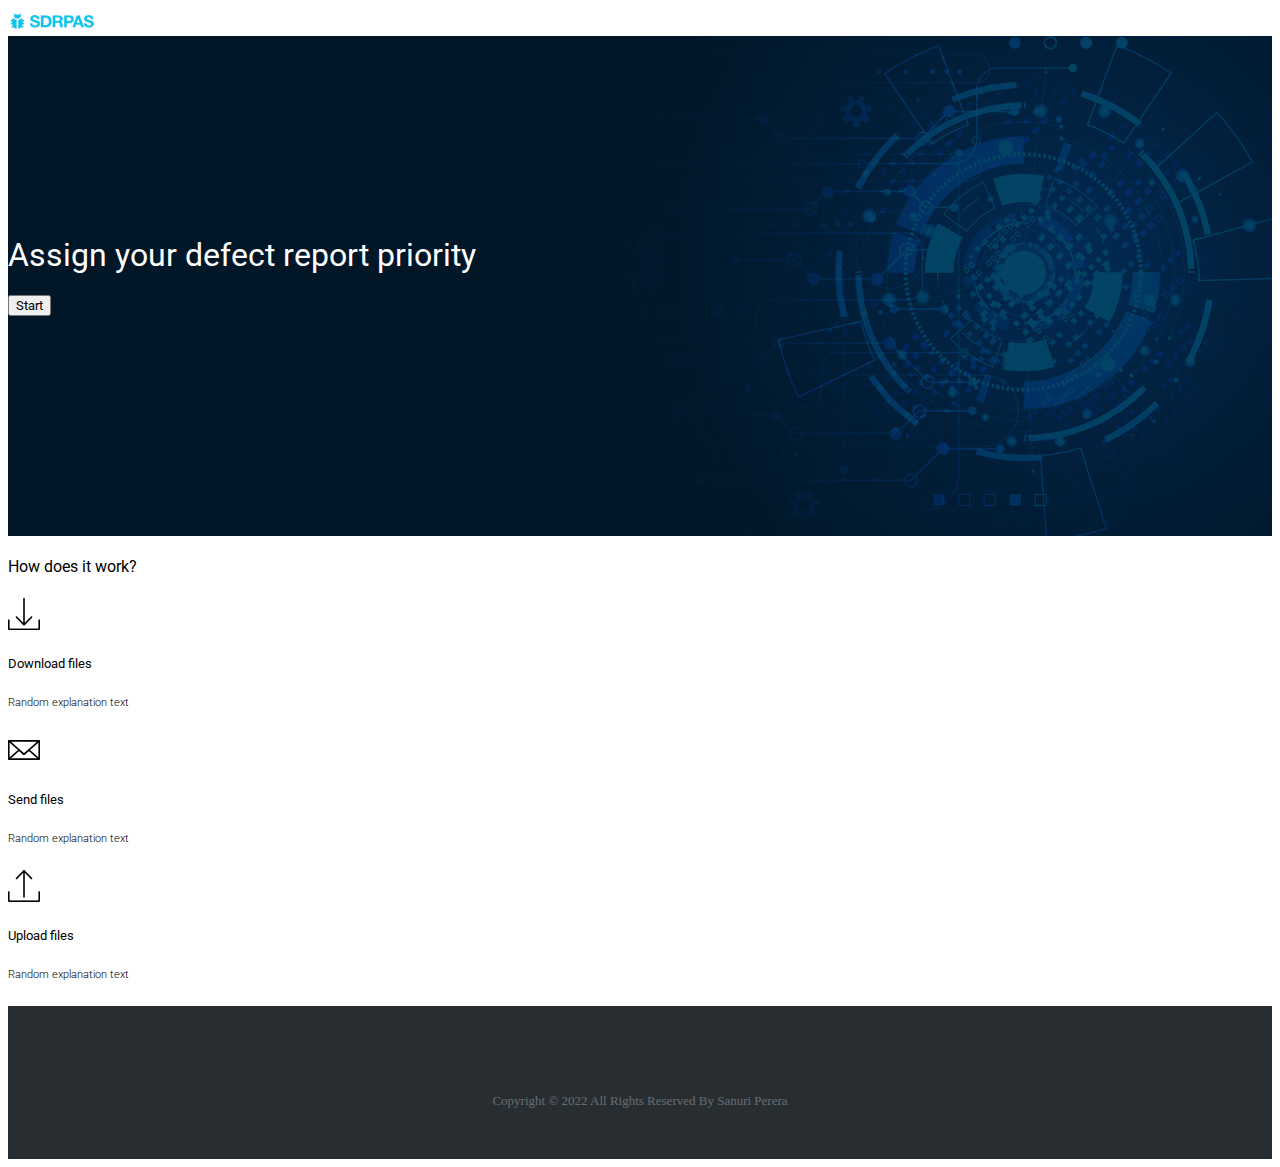
<file: FinalYearCode/FrontEnd/index.html>
<!DOCTYPE html>

<head>
    <meta charset="utf-8">
    <meta name="viewport" content="width=device-width, initial-scale=1">
    <title>Index</title>
    <link href="https://cdn.jsdelivr.net/npm/bootstrap@5.0.2/dist/css/bootstrap.min.css" rel="stylesheet" integrity="sha384-EVSTQN3/azprG1Anm3QDgpJLIm9Nao0Yz1ztcQTwFspd3yD65VohhpuuCOmLASjC" crossorigin="anonymous">
    <link rel="stylesheet" href="https://cdn.jsdelivr.net/npm/bootstrap-icons@1.3.0/font/bootstrap-icons.css">
    <link rel="stylesheet" href="styles.css">
</head>

<body class="bg-light">
    <!-- Navbar - start -->
    <nav class="navbar navbar-light bg-white shadow-lg">
        <div class="container-fluid">
            <a class="navbar-brand" href="#">
                 <img src="src/img/Screenshot%202022-04-16%20133247.jpg" alt="" width="auto" height="24">
<!--                <i class="bi bi-house text-white"></i>-->
            </a>
        </div>
    </nav>
    <!-- Navbar - end -->
    <div class="container-fluid mt-2">
        <div class="row">
            <div class="col-12">
                <div class="bg-overlay text-center rounded-3">
                    <h1 class="text-white main-text vc">Assign your defect report priority</h1>
                    <button id="start" class="btn btn-lg btn-outline-light rounded-pill main-text">Start</button>
                </div>
            </div>
        </div>
        <div class="row bg-light py-4 px-1">
            <div class="col-12 py-2">
                <h4 class="mx-2 main-text bold">How does it work?</h4>
            </div>
            <div class="col-12 col-md-4 offset-lg-3 col-lg-2 text-center">
                <div class="row">
                    <div class="col-12 pt-2 pb-1"><img src="src/img/i1.png" width="32px" height="auto" alt=""></div>
                    <div class="col-12">
                        <h5 class="fw-bold main-text">Download files</h5>
                    </div>
                    <div class="col-12">
                        <h6 class="sub-text">Random explanation text</h6>
                    </div>
                </div>
            </div>
            <div class="col-12 col-md-4 col-lg-2 text-center">
                <div class="row">
                    <div class="col-12 pt-2 pb-1"><img src="src/img/i2.png" width="32px" height="auto" alt=""></div>
                    <div class="col-12">
                        <h5 class="fw-bold main-text">Send files</h5>
                    </div>
                    <div class="col-12">
                        <h6 class="sub-text">Random explanation text</h6>
                    </div>
                </div>
            </div>
            <div class="col-12 col-md-4 col-lg-2 text-center">
                <div class="row">
                    <div class="col-12 pt-2 pb-1"><img src="src/img/i3.png" width="32px" height="auto" alt=""></div>
                    <div class="col-12">
                        <h5 class="fw-bold main-text">Upload files</h5>
                    </div>
                    <div class="col-12">
                        <h6 class="sub-text">Random explanation text</h6>
                    </div>
                </div>
            </div>
        </div>
        <!-- Footer - start -->
        <div class="row footer footer-dark ">
            <footer class="footer">
                <div class="container">
<!--                    <div class="row">-->
<!--                        <div class="col-sm-6 col-md-3 item">-->
<!--                            <h3>Services</h3>-->
<!--                            <ul>-->
<!--                                <li><a href="#">Web design</a></li>-->
<!--                                <li><a href="#">Development</a></li>-->
<!--                                <li><a href="#">Hosting</a></li>-->
<!--                            </ul>-->
<!--                        </div>-->
<!--                        <div class="col-sm-6 col-md-3 item">-->
<!--                            <h3>About</h3>-->
<!--                            <ul>-->
<!--                                <li><a href="#">Company</a></li>-->
<!--                                <li><a href="#">Team</a></li>-->
<!--                                <li><a href="#">Careers</a></li>-->
<!--                            </ul>-->
<!--                        </div>-->
<!--                        <div class="col-md-6 item text">-->
<!--                            <h3>Company Name</h3>-->
<!--                            <p>Praesent sed lobortis mi. Suspendisse vel placerat ligula. Vivamus ac sem lacus. Ut vehicula rhoncus elementum. Etiam quis tristique lectus. Aliquam in arcu eget velit pulvinar dictum vel in justo.</p>-->
<!--                        </div>-->
<!--                        <div class="col item social"><a href="#"><i class="bi bi-facebook"></i></a><a href="#"><i class="bi bi-twitter"></i></a><a href="#"><i class="bi bi-youtube"></i></a><a href="#"><i class="bi bi-instagram"></i></a></div>-->
<!--                    </div>-->
                    <p class="copyright">Copyright &copy; 2022 All Rights Reserved By Sanuri Perera</p>
                </div>
            </footer>
        </div>
        <!-- Footer - end -->
    </div>

   
    <script src="https://cdn.jsdelivr.net/npm/bootstrap@5.0.2/dist/js/bootstrap.bundle.min.js" integrity="sha384-MrcW6ZMFYlzcLA8Nl+NtUVF0sA7MsXsP1UyJoMp4YLEuNSfAP+JcXn/tWtIaxVXM" crossorigin="anonymous"></script>
    <script src="index.js"></script>
</body>

</html>
</file>
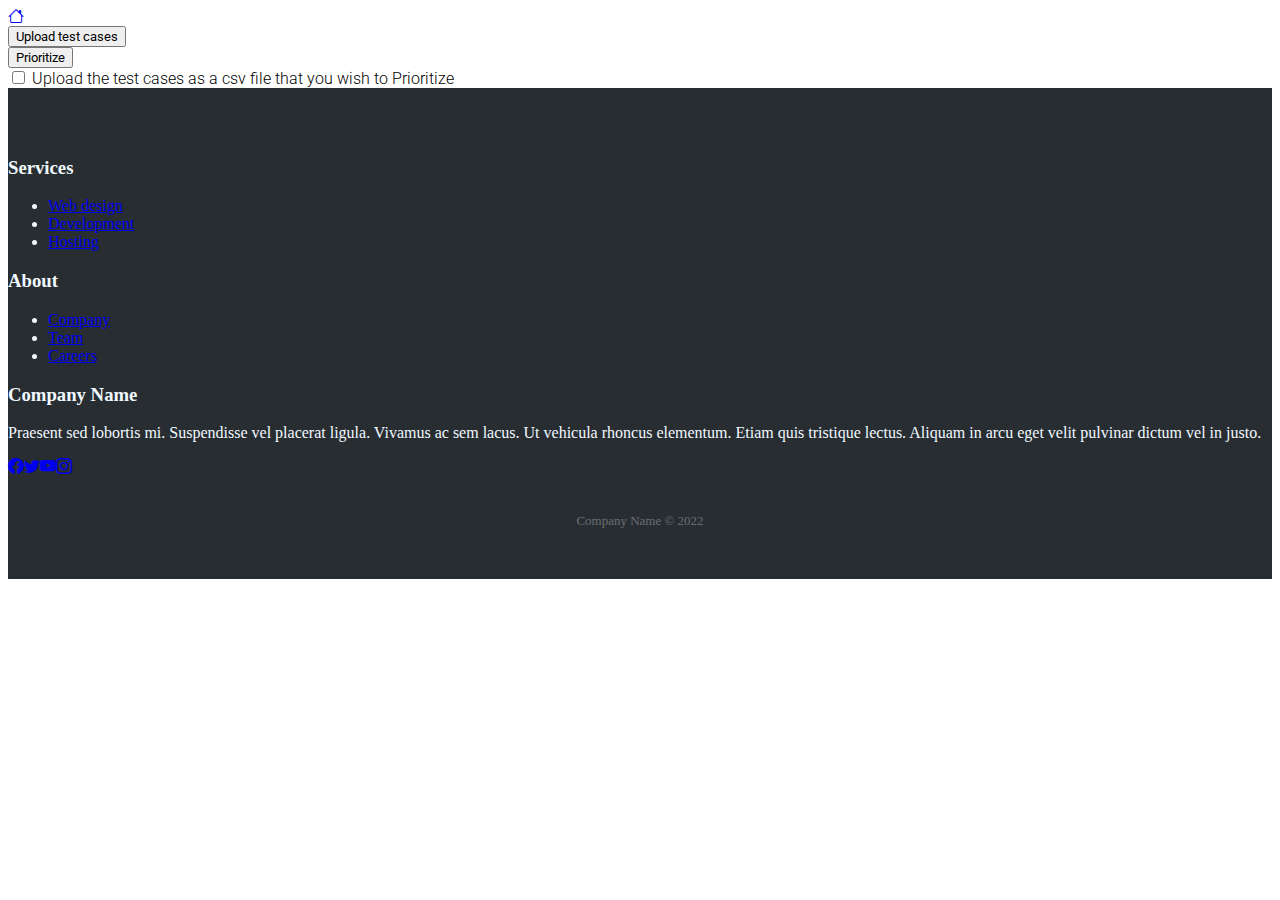
<file: FinalYearCode/FrontEnd/test.html>
<!DOCTYPE html>

<head>
    <meta charset="utf-8">
    <meta name="viewport" content="width=device-width, initial-scale=1">
    <title>Test</title>
    <link href="https://cdn.jsdelivr.net/npm/bootstrap@5.0.2/dist/css/bootstrap.min.css" rel="stylesheet" integrity="sha384-EVSTQN3/azprG1Anm3QDgpJLIm9Nao0Yz1ztcQTwFspd3yD65VohhpuuCOmLASjC" crossorigin="anonymous">
    <link rel="stylesheet" href="https://cdn.jsdelivr.net/npm/bootstrap-icons@1.3.0/font/bootstrap-icons.css">
    <link rel="stylesheet" href="styles.css">
</head>

<body class="bg-light">
    <!-- Navbar - start -->
    <nav class="navbar navbar-light bg-dark shadow-lg">
        <div class="container-fluid">
            <a class="navbar-brand" href="#">
                <!-- <img src="/docs/5.0/assets/brand/bootstrap-logo.svg" alt="" width="30" height="24">  -->
                <i class="bi bi-house text-white"></i>
            </a>
        </div>
    </nav>
    <!-- Navbar - end -->
    <div class="container-fluid mt-2">
        <div class="row my-3">
            <div class="col-12 offset-lg-1 col-lg-10 bg-white rounded-3">
                <div class="row py-4 gy-3">
                    <div class="col-12 offset-md-2 col-md-4 offset-lg-3 col-lg-3 text-center">
                        <button class="btn btn-large btn-outline-warning rounded-pill sub-text"><strong>Upload test cases</strong></button>
                    </div>
                    <div class="col-12 col-md-4 col-lg-3 text-center">
                        <button class="btn btn-large btn-outline-success rounded-pill sub-text"><strong>Prioritize</strong></button>
                    </div>
                </div>
                <div class="row pb-4">
                    <div class="col-12 offset-md-2 col-md-8 offset-lg-3 col-lg-6">
                        <div class="form-check">
                            <input class="form-check-input" type="checkbox" value="" id="checkbox1">
                            <label class="form-check-label sub-text" for="checkbox1">
                              Upload the test cases as a csv file that you wish to Prioritize
                            </label>
                        </div>
                    </div>
                </div>
            </div>
        </div>

        <!-- Footer - start -->
        <div class="row">

        </div>
        <div class="row footer footer-dark">
            <footer>
                <div class="container">
                    <div class="row">
                        <div class="col-sm-6 col-md-3 item">
                            <h3>Services</h3>
                            <ul>
                                <li><a href="#">Web design</a></li>
                                <li><a href="#">Development</a></li>
                                <li><a href="#">Hosting</a></li>
                            </ul>
                        </div>
                        <div class="col-sm-6 col-md-3 item">
                            <h3>About</h3>
                            <ul>
                                <li><a href="#">Company</a></li>
                                <li><a href="#">Team</a></li>
                                <li><a href="#">Careers</a></li>
                            </ul>
                        </div>
                        <div class="col-md-6 item text">
                            <h3>Company Name</h3>
                            <p>Praesent sed lobortis mi. Suspendisse vel placerat ligula. Vivamus ac sem lacus. Ut vehicula rhoncus elementum. Etiam quis tristique lectus. Aliquam in arcu eget velit pulvinar dictum vel in justo.</p>
                        </div>
                        <div class="col item social"><a href="#"><i class="bi bi-facebook"></i></a><a href="#"><i class="bi bi-twitter"></i></a><a href="#"><i class="bi bi-youtube"></i></a><a href="#"><i class="bi bi-instagram"></i></a></div>
                    </div>
                    <p class="copyright">Company Name © 2022</p>
                </div>
            </footer>
        </div>
        <!-- Footer - end -->
    </div>

    <script src="https://cdn.jsdelivr.net/npm/bootstrap@5.0.2/dist/js/bootstrap.bundle.min.js" integrity="sha384-MrcW6ZMFYlzcLA8Nl+NtUVF0sA7MsXsP1UyJoMp4YLEuNSfAP+JcXn/tWtIaxVXM" crossorigin="anonymous"></script>
</body>

</html>
</file>
<file: FinalYearCode/FrontEnd/styles.css>
/* Font Imports */

@import url('https://fonts.googleapis.com/css2?family=Roboto:wght@100;300;400&display=swap');

/* Main-index css */

.bg-overlay {
    background: linear-gradient(rgba(0, 0, 0, .5), rgba(0, 0, 0, .5)), url("src/img/Intelligent_Automation_BANNER.png");
    background-repeat: no-repeat;
    background-size: cover;
    background-position: center center;
    color: #fff;
    height: 450px;
    padding-top: 50px;
}

.main-image {
    height: 450px;
    width: auto;
}

.main-text {
    font-family: Roboto;
    font-weight: 400;
}

.sub-text {
    font-family: Roboto;
    font-weight: 300;
}
#upload_defect1{
  background-color: #0d6efd !important;
  color: #fff !important;
  padding: 10px 15px 10px 15px;
}

#plegend{
  padding-top: 30px;
}
#plegendhedding, #plgendtable{
  padding-top: 40px;
  
}


/* Vertical center - Hard coded */

.vc {
    margin-top: 150px;
}

.hover-white:hover{
  color: white;
}
/* Footer css */

.footer-dark {
    padding: 50px 0;
    color: #f0f9ff;
    background-color: #282d32;
}

/*.footer-dark h3 {*/
/*    margin-top: 0;*/
/*    margin-bottom: 12px;*/
/*    font-weight: bold;*/
/*    font-size: 16px;*/
/*}*/

/*.footer-dark ul {*/
/*    padding: 0;*/
/*    list-style: none;*/
/*    line-height: 1.6;*/
/*    font-size: 14px;*/
/*    margin-bottom: 0;*/
/*}*/

/*.footer-dark ul a {*/
/*    color: inherit;*/
/*    text-decoration: none;*/
/*    opacity: 0.6;*/
/*}*/

/*.footer-dark ul a:hover {*/
/*    opacity: 0.8;*/
/*}*/

@media (max-width:767px) {
    .footer-dark .item:not(.social) {
        text-align: center;
        padding-bottom: 20px;
    }
}

/*.footer-dark .item.text {*/
/*    margin-bottom: 36px;*/
/*}*/

/*@media (max-width:767px) {*/
/*    .footer-dark .item.text {*/
/*        margin-bottom: 0;*/
/*    }*/
/*}*/

/*.footer-dark .item.text p {*/
/*    opacity: 0.6;*/
/*    margin-bottom: 0;*/
/*}*/

/*.footer-dark .item.social {*/
/*    text-align: center;*/
/*}*/

/*@media (max-width:991px) {*/
/*    .footer-dark .item.social {*/
/*        text-align: center;*/
/*        margin-top: 20px;*/
/*    }*/
/*}*/

/*.footer-dark .item.social>a {*/
/*    font-size: 20px;*/
/*    width: 36px;*/
/*    height: 36px;*/
/*    line-height: 36px;*/
/*    display: inline-block;*/
/*    text-align: center;*/
/*    border-radius: 50%;*/
/*    !* box-shadow: 0 0 0 1px rgba(255, 255, 255, 0.4); *!*/
/*    margin: 0 8px;*/
/*    color: #fff;*/
/*    opacity: 0.75;*/
/*}*/

/*.footer-dark .item.social i {*/
/*    margin: 0;*/
/*}*/

/*.footer-dark .item.social>a:hover {*/
/*    opacity: 0.9;*/
/*}*/

.footer-dark .copyright {
    text-align: center;
    padding-top: 24px;
    opacity: 0.3;
    font-size: 13px;
    margin-bottom: 0;
}

.text-pink{
    color: rgb(255, 57, 202);
}

.backdrop{
    position: fixed;
    width: 100%;
    height: 100vh;
    top: 0;
    left: 0;
    display: flex;
    justify-content: center;
    align-items: center;
    backdrop-filter: blur(5px);
    -webkit-backdrop-filter: blur(5px);
    z-index: 500;
}

.lds-facebook {
    display: inline-block;
    position: relative;
    width: 80px;
    height: 80px;
  }
  .lds-facebook div {
    display: inline-block;
    position: absolute;
    left: 8px;
    width: 16px;
    background: #007fff;
    animation: lds-facebook 1.2s cubic-bezier(0, 0.5, 0.5, 1) infinite;
  }
  .lds-facebook div:nth-child(1) {
    left: 8px;
    animation-delay: -0.24s;
  }
  .lds-facebook div:nth-child(2) {
    left: 32px;
    animation-delay: -0.12s;
  }
  .lds-facebook div:nth-child(3) {
    left: 56px;
    animation-delay: 0;
  }
  @keyframes lds-facebook {
    0% {
      top: 8px;
      height: 64px;
    }
    50%,
    100% {
      top: 24px;
      height: 32px;
    }
  }
</file>
